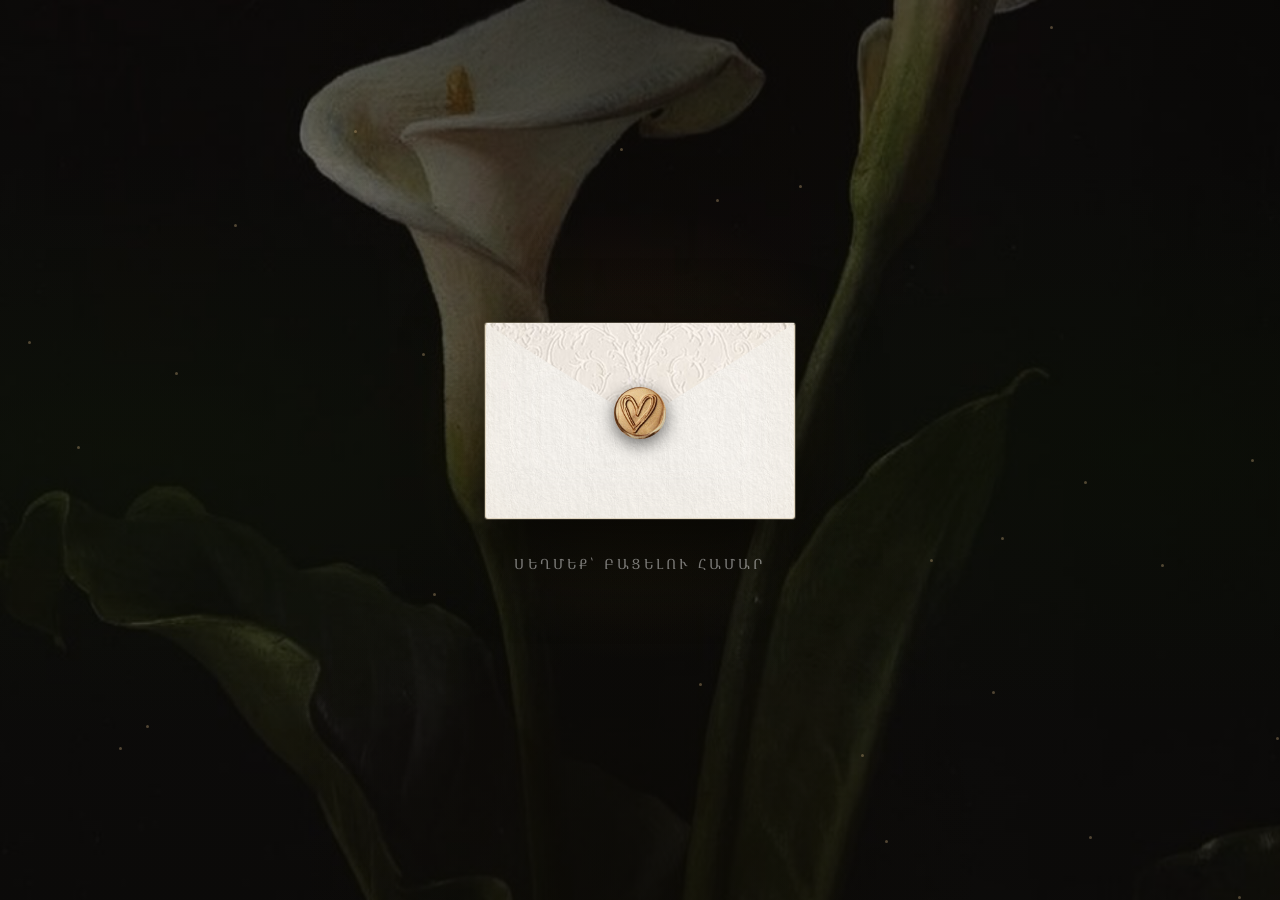
<file: index.html>
<!DOCTYPE html>
<html lang="hy">
<head>
    <meta charset="UTF-8">
    <meta name="viewport" content="width=device-width, initial-scale=1.0">
    <title>Դավիթ & Էլեն</title>
    <meta name="description" content="Դավիթ և Էլեն — Հարսանեկան հրավեր, Հուլիսի 7, 2027">
<meta property="og:title" content="Մեր Հարսանիքը 💍">
<meta property="og:description" content="Հուլիսի 7, 2027 — Հովհանավանք & WineCorner Ashtarak">
    <link rel="icon" href="data:image/svg+xml,<svg xmlns='http://www.w3.org/2000/svg' viewBox='0 0 100 100'><text y='.9em' font-size='90'>💍</text></svg>">
    <!-- Google Fonts -->
    <link rel="preconnect" href="https://fonts.googleapis.com">
    <link rel="preconnect" href="https://fonts.gstatic.com" crossorigin>
    <link href="https://fonts.googleapis.com/css2?family=Marcellus&family=Noto+Serif+Armenian:wght@400;500;600&display=swap" rel="stylesheet">

    <!-- Our stylesheet -->
    <link rel="stylesheet" href="css/style.css">
</head>
<body>

    <!-- ============================================ -->
    <!-- SCREEN 1: ENVELOPE -->
    <!-- ============================================ -->
    <section id="envelope-screen">
    <div id="particles"></div>
    <div id="botanical-bg"></div>

    <!-- <div id="envelope-intro">
        <p class="env-pre">ՄԵՐ ՀԱՐՍԱՆԻՔԸ</p>
        <h1 class="env-couple">Դավիթ & Էլեն</h1>
    </div> -->

    <div id="envelope">
        <div class="envelope-flap">
        </div>
        <div class="envelope-body"></div>
        <div class="envelope-lace-border"></div>
        <div class="wax-seal"></div>
    </div>

    <p id="envelope-hint">Սեղմեք՝ բացելու համար</p>
</section>

    <!-- ============================================ -->
    <!-- SCREEN 2: MAIN INVITATION (hidden until envelope opens) -->
    <!-- ============================================ -->
    <main id="invitation" hidden>

        <!-- Couple photo + heartfelt text -->
        <section id="hero" class="fade-in-section">
            <div class="photo-frame-wrapper">
    <img id="couple-photo" src="images/couple.jpg" alt="Հարսանյաց զույգի լուսանկար" loading="lazy">
    <div class="frame-ornament frame-ornament-top"></div>
    <div class="frame-ornament frame-ornament-bottom"></div>
</div>
<h1>Մենք ամուսնանում ենք</h1>
            <h2>Դավիթ ㅤ♡ㅤ  Էլեն</h2>
            <h2>07.07.2027</h2>
            <p id="hero-text">
                Մեծ ուրախությամբ հրավիրում ենք Ձեզ կիսելու մեզ հետ մեր կյանքի ամենագեղեցիկ օրը։
            </p>
        </section>

        <!-- Countdown -->
       

        <!-- Calendar -->
        <section id="calendar-section" class="fade-in-section">
            <h2>Հուլիսի 7, 2027</h2>
            <div id="calendar"></div>
        </section>

        <!-- Wedding info cards -->
        <section id="info-section" class="fade-in-section">

    <div class="info-card">
        <div class="card-icon church-icon">
            <img src="./images/church.svg" alt="">
        </div>
        <h3>Պսակադրություն</h3>
        <p>Հովհանավանք</p>
        <p>15:30</p>
        <a href="https://www.google.com/maps/search/?api=1&query=Hovhanavank"
           target="_blank" class="map-btn">Բացել քարտեզը</a>
    </div>

    <div class="info-card">
        <div class="card-icon cheers-icon">
            <img src="./images/cheers.svg" alt="">
        </div>
        <h3>Հանդիսություն</h3>
        <p>WineCorner Ashtarak</p>
        <p>18:00</p>
        <a href="https://www.google.com/maps/search/?api=1&query=WineCorner+Ashtarak"
           target="_blank" class="map-btn">Բացել քարտեզը</a>
    </div>

</section>

        <!-- Timeline -->
<section id="timeline-section" class="fade-in-section">
    <h2>Օրվա Ընթացքը</h2>
    <ul id="timeline">
    <li class="timeline-item">
         <div class="timeline-item-inner">
            <span class="timeline-time">12:00</span>
            <span class="timeline-label">Հարսի տուն</span>
        </div>
    </li>
    <li class="timeline-item">
        <div class="timeline-item-inner">
            <span class="timeline-time">15:30</span>
            <span class="timeline-label">Պսակադրություն</span>
        </div>
    </li>
    <li class="timeline-item">
        <div class="timeline-item-inner">
            <span class="timeline-time">17:30</span>
            <span class="timeline-label">Ընդունելություն</span>
        </div>
    </li>
    <li class="timeline-item">
        <div class="timeline-item-inner">
            <span class="timeline-time">18:00</span>
            <span class="timeline-label">Հանդիսություն</span>
        </div>
    </li>
</ul>
        </section>

      <!-- Gallery -->
<section id="gallery-section" class="fade-in-section">
 <div class="gallery-wrapper">
    <div id="gallery">
        <div class="gallery-track">
            <img class="gallery-img" src="images/gallery1.jpg" alt="Հուշեր 1" loading="lazy">
            <img class="gallery-img" src="images/gallery2.jpg" alt="Հուշեր 2" loading="lazy">
            <img class="gallery-img" src="images/gallery3.jpg" alt="Հուշեր 3" loading="lazy">
            <img class="gallery-img" src="images/gallery4.jpg" alt="Հուշեր 4" loading="lazy">
            <img class="gallery-img" src="images/gallery5.jpg" alt="Հուշեր 5" loading="lazy">
            <img class="gallery-img" src="images/gallery6.jpg" alt="Հուշեր 6" loading="lazy">
            <img class="gallery-img" src="images/gallery7.jpg" alt="Հուշեր 7" loading="lazy">
           
        </div>
        <button id="gallery-prev" class="gallery-arrow" aria-label="Նախորդը">‹</button>
        <button id="gallery-next" class="gallery-arrow" aria-label="Հաջորդը">›</button>
        <div id="gallery-dots"></div>
    </div>
 </div>
</section>

        <!-- RSVP -->
        <section id="rsvp-section" class="fade-in-section">
    <h2>Հաստատեք Ձեր Մասնակցությունը</h2>

    <form id="rsvp-form">
        <label for="guest-name">Անուն, Ազգանուն</label>
        <input type="text" id="guest-name" name="guest-name" required>

        

        <fieldset id="attendance-group">
            <legend>Կմասնակցե՞ք մեր հարսանիքին</legend>

            <label class="radio-option">
                <input type="radio" name="attendance" value="yes" required>
                ✓ Այո, սիրով կմասնակցեմ
            </label>

            <label class="radio-option">
                <input type="radio" name="attendance" value="no" required>
                ✗ Ցավոք, չեմ կարող մասնակցել
            </label>
        </fieldset>
<fieldset id="side-group">
            <legend>Հրավիրված եք</legend>

            <label class="radio-option">
                <input type="radio" name="side" value="bride" required>
                 Հարսի կողմից
            </label>

            <label class="radio-option">
                <input type="radio" name="side" value="groom" required>
                 Փեսայի կողմից
            </label>
        </fieldset>
        <div id="guest-count-wrapper">
            <label for="guest-count">Մասնակիցների քանակ</label>
            <select id="guest-count" name="guest-count">
                <option value="1">1</option>
                <option value="2">2</option>
                <option value="3">3</option>
                <option value="4">4</option>
            </select>
        </div>

        <button type="submit" id="rsvp-submit">Ուղարկել պատասխան</button>
    </form>

    <p id="rsvp-message" hidden></p>
</section>
 <section id="countdown-section" class="fade-in-section">
            <h2>Մինչև մեր հարսանիքը մնացել է</h2>
           <div id="countdown">
    <div class="countdown-item">
        <div class="flip-card"><span id="days">00</span></div>
        <small>Օր</small>
    </div>
    <div class="countdown-item">
        <div class="flip-card"><span id="hours">00</span></div>
        <small>Ժամ</small>
    </div>
    <div class="countdown-item">
        <div class="flip-card"><span id="minutes">00</span></div>
        <small>Րոպե</small>
    </div>
    <div class="countdown-item">
        <div class="flip-card"><span id="seconds">00</span></div>
        <small>Վայրկյան</small>
    </div>
</div>
        </section>
<footer id="site-footer">
    <p>Դավիթ & Էլեն</p>
    <p>07 · 07 · 2027</p>
</footer>
<div id="vinyl-player" hidden>
    <button id="vinyl-btn" aria-label="Նվագել / Դադար">
        <div id="vinyl-disc">
            <div class="vinyl-label">
                <span class="vinyl-note">
                    ♪
                </span>
            </div>
        </div>
    </button>
    <audio id="bg-audio" loop>
        <source src="audio/song.mp3" type="audio/mpeg">
    </audio>
</div>
    </main>
<!-- Vinyl audio player - fixed bottom right -->

    <!-- Scripts -->
    <script src="js/envelope.js"></script>
    <script src="js/countdown.js"></script>
    <script src="js/calendar.js"></script>
    <script src="js/gallery.js"></script>
    <script src="js/rsvp.js"></script>
    <script src="js/scroll-animations.js"></script>
    <script src="js/vinyl.js"></script>


</body>
</html>
</file>
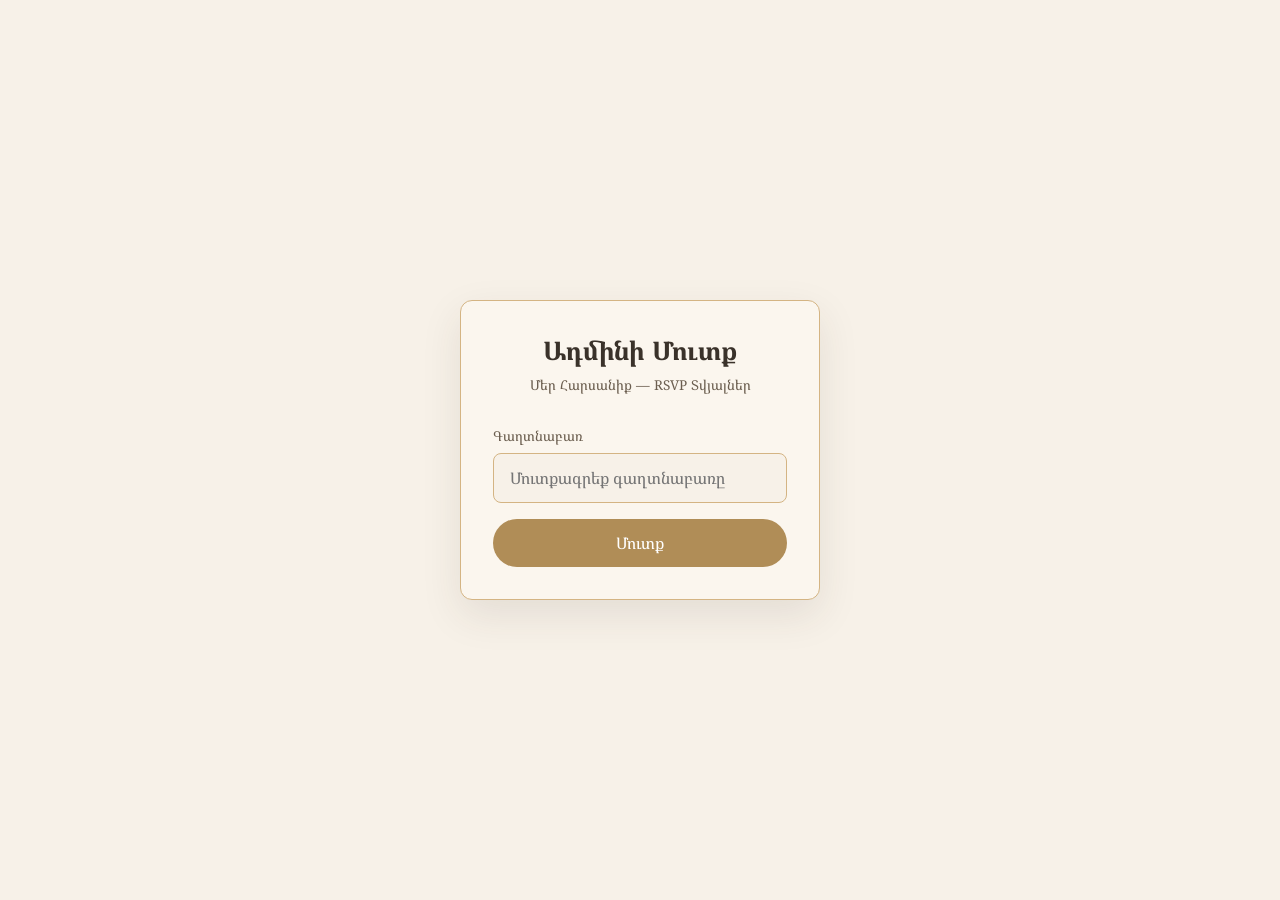
<file: admin.html>
<!DOCTYPE html>
<html lang="hy">
<head>
    <meta charset="UTF-8">
    <meta name="viewport" content="width=device-width, initial-scale=1.0">
    <title>Ադմինի Վահանակ — Հարսանիք</title>

    <link rel="preconnect" href="https://fonts.googleapis.com">
    <link rel="preconnect" href="https://fonts.gstatic.com" crossorigin>
    <link href="https://fonts.googleapis.com/css2?family=Marcellus&family=Noto+Serif+Armenian:wght@400;500;600&display=swap" rel="stylesheet">

    <link rel="stylesheet" href="css/admin.css">
</head>
<body>

    <!-- ============================================ -->
    <!-- LOGIN SCREEN -->
    <!-- ============================================ -->
    <div id="login-screen">
        <div id="login-box">
            <h1>Ադմինի Մուտք</h1>
            <p>Մեր Հարսանիք — RSVP Տվյալներ</p>

            <label for="admin-password">Գաղտնաբառ</label>
            <input
                type="password"
                id="admin-password"
                placeholder="Մուտքագրեք գաղտնաբառը"
                autocomplete="current-password"
            >
            <button id="login-btn">Մուտք</button>
            <p id="login-error" hidden>Սխալ գաղտնաբառ։ Կրկին փորձեք։</p>
        </div>
    </div>

    <!-- ============================================ -->
    <!-- DASHBOARD (hidden until logged in) -->
    <!-- ============================================ -->
    <div id="dashboard" hidden>

        <header id="dashboard-header">
            <h1>RSVP Պատասխաններ</h1>
            <button id="logout-btn">Ելք</button>
        </header>

        <!-- Summary cards -->
        <div id="summary-cards">
            <div class="summary-card">
                <span id="stat-total">0</span>
                <small>Ընդամենը</small>
            </div>
            <div class="summary-card attending">
                <span id="stat-attending">0</span>
                <small>Կմասնակցի</small>
            </div>
            <div class="summary-card not-attending">
                <span id="stat-not-attending">0</span>
                <small>Չի մասնակցի</small>
            </div>
            <div class="summary-card guests">
                <span id="stat-guests">0</span>
                <small>Ընդ. հյուրեր</small>
            </div>
        </div>

        <!-- Controls: search + filters -->
        <div id="controls">
            <input
                type="text"
                id="search-input"
                placeholder="Փնտրել անունով..."
            >

            <div id="filter-buttons">
                <button class="filter-btn active" data-filter="all">Բոլորը</button>
                <button class="filter-btn" data-filter="attending">Կմասնակցի</button>
                <button class="filter-btn" data-filter="not-attending">Չի մասնակցի</button>
                <button class="filter-btn" data-filter="bride">👰 Հարսի կողմից</button>
                <button class="filter-btn" data-filter="groom">🤵 Փեսայի կողմից</button>
            </div>

            <div id="sort-controls">
                <label for="sort-select">Դասավորել՝</label>
                <select id="sort-select">
                    <option value="newest">Նորից → Հին</option>
                    <option value="oldest">Հինից → Նոր</option>
                    <option value="name-az">Անուն (Ա–Я)</option>
                </select>
            </div>
        </div>

        <!-- Table -->
        <div id="table-wrapper">
            <table id="rsvp-table">
                <thead>
                    <tr>
                        <th>Անուն</th>
                        <th>Կողմը</th>
                        <th>Կմասնակցի</th>
                        <th>Հյուրեր</th>
                        <th>Ամսաթիվ</th>
                        <th>Ժամ</th>
                    </tr>
                </thead>
                <tbody id="rsvp-tbody"></tbody>
            </table>
            <p id="empty-message" hidden>Ոչ մի արդյունք չի գտնվել։</p>
        </div>

        <p id="loading-message">Տվյալները բեռնվում են...</p>
    </div>

    <script src="js/admin.js"></script>
</body>
</html>
</file>
<file: css/style.css>
/* ===========================================================
   WEDDING INVITATION — HYBRID DARK/LIGHT EDITION
   Envelope screen: dark, dramatic, botanical
   Invitation content: light, cream, romantic, lace
   =========================================================== */

@import url('https://fonts.googleapis.com/css2?family=Cormorant+Garamond:ital,wght@0,300;0,400;0,500;1,300;1,400;1,500&family=Marcellus&family=Noto+Serif+Armenian:wght@300;400;500&display=swap');

/* ===========================================================
   CSS VARIABLES
   =========================================================== */
:root {
    /* Light palette — invitation */
    --color-bg:         #fdfaf4;
    --color-bg-alt:     #f9f4ec;
    --color-bg-soft:    #ffffff;
    --color-gold:       #b08d57;
    --color-gold-light: #d4b483;
    --color-gold-pale:  rgba(176, 141, 87, 0.15);
    --color-text:       #3a322a;
    --color-text-soft:  #7a6a5a;
    --color-white:      #ffffff;
    --color-success:    #7a9b76;
    --color-error:      #b6604f;
    --color-cream:      #f5f0e6;

    /* Dark palette — envelope screen */
    --dark-bg:          #0c0a07;
    --dark-text:        #f0ebe0;
    --dark-gold:        #c9a870;

    /* Card style */
    --card-bg:     rgba(255, 255, 255, 0.72);
    --card-border: rgba(176, 141, 87, 0.28);
    --card-shadow: 0 8px 32px rgba(58, 50, 42, 0.10);
    --card-blur:   blur(12px);

    /* Fonts */
    --font-heading: 'Cormorant Garamond', 'Noto Serif Armenian', serif;
    --font-sub:     'Marcellus', 'Noto Serif Armenian', serif;
    --font-body:    'Noto Serif Armenian', serif;

    /* Spacing */
    --space-xs: 0.5rem;
    --space-sm: 1rem;
    --space-md: 2rem;
    --space-lg: 4rem;
    --space-xl: 7rem;

    /* Transitions */
    --transition-slow:   1.2s ease;
    --transition-medium: 0.6s ease;
    --transition-fast:   0.3s ease;

    --max-width: 820px;
}

/* ===========================================================
   RESET
   =========================================================== */
*, *::before, *::after {
    margin: 0; padding: 0;
    box-sizing: border-box;
}

html { scroll-behavior: smooth; }

body {
    font-family: var(--font-body);
    background-color: var(--color-bg);
    color: var(--color-text);
    line-height: 1.75;
    overflow-x: hidden;
    animation: body-fadein 0.9s ease forwards;
}

@keyframes body-fadein {
    from { opacity: 0; }
    to   { opacity: 1; }
}

img    { max-width: 100%; display: block; }
a      { text-decoration: none; color: inherit; }
ul     { list-style: none; }
button { font-family: inherit; cursor: pointer; border: none; background: none; }

/* ===========================================================
   TYPOGRAPHY
   =========================================================== */
h1, h2, h3 {
    font-family: var(--font-heading);
    font-weight: 400;
    letter-spacing: 0.04em;
    color: var(--color-text);
}

h1 {
    font-size: clamp(2.4rem, 7vw, 4.4rem);
    text-align: center;
    margin-bottom: var(--space-sm);
    font-style: italic;
    line-height: 1.15;
}

h2 {
    font-size: clamp(1.4rem, 4vw, 2.3rem);
    text-align: center;
    margin-bottom: var(--space-md);
    font-style: italic;
}

h3 {
    font-size: 1.1rem;
    font-family: var(--font-sub);
    margin-bottom: var(--space-xs);
    letter-spacing: 0.1em;
    text-transform: uppercase;
    color: var(--color-gold);
}

p {
    font-size: 1rem;
    color: var(--color-text-soft);
    line-height: 1.85;
}

h2::after {
    content: '';
    display: block;
    width: 50px;
    height: 1px;
    background: linear-gradient(90deg, transparent, var(--color-gold), transparent);
    margin: 0.7rem auto 0;
}

:focus-visible {
    outline: 2px solid var(--color-gold);
    outline-offset: 3px;
}

/* ===========================================================
   LAYOUT
   =========================================================== */
#invitation section {
    max-width: var(--max-width);
    margin: 0 auto;
    padding: var(--space-xl) var(--space-md);
    text-align: center;
    position: relative;
}

@media (min-width: 768px) {
    :root { --space-xl: 9rem; }
}

/* ===========================================================
   LACE PAGE OVERLAY
   A very subtle repeating lace pattern that floats over the
   entire light invitation, giving it a textile/paper quality.
   =========================================================== */
.lace-page-overlay {
    position: fixed;
    inset: 0;
    pointer-events: none;
    z-index: 1;
    opacity: 0.035;
    background-image: url("data:image/svg+xml,%3Csvg xmlns='http://www.w3.org/2000/svg' width='80' height='80' viewBox='0 0 80 80'%3E%3Cg fill='none' stroke='%23b08d57' stroke-width='0.7'%3E%3Cpath d='M40,0 L80,40 L40,80 L0,40 Z'/%3E%3Ccircle cx='40' cy='40' r='14'/%3E%3Ccircle cx='40' cy='40' r='5'/%3E%3Ccircle cx='0' cy='0' r='4'/%3E%3Ccircle cx='80' cy='0' r='4'/%3E%3Ccircle cx='0' cy='80' r='4'/%3E%3Ccircle cx='80' cy='80' r='4'/%3E%3Cpath d='M40,26 Q54,40 40,54 Q26,40 40,26Z'/%3E%3Cpath d='M26,40 Q40,26 54,40 Q40,54 26,40Z'/%3E%3C/g%3E%3C/svg%3E");
    background-repeat: repeat;
    background-size: 80px 80px;
}



/* ===========================================================
   SECTION SEPARATORS
   =========================================================== */
#invitation section + section { border-top: none; }

#countdown-section::before,
#calendar-section::before,
#info-section::before,
#timeline-section::before,
#gallery-section::before,
#rsvp-section::before {
    content: '';
    display: block;
    height: 38px;
    margin: 0 auto calc(var(--space-xl) * -0.5);
    background-repeat: no-repeat;
    background-position: center;
    background-size: contain;
    position: relative;
    top: calc(var(--space-xl) * -0.5);
    pointer-events: none;
    grid-column: 1 / -1;
}

#countdown-section::before {
    width: 260px;
    background-image: url("data:image/svg+xml,%3Csvg xmlns='http://www.w3.org/2000/svg' width='260' height='38' viewBox='0 0 260 38'%3E%3Cg fill='none' stroke='%23b08d57' stroke-width='0.9' opacity='0.6'%3E%3Cpath d='M0,19 Q30,9 60,19 Q90,29 120,19 Q150,9 180,19 Q210,29 240,19 Q252,15 260,19'/%3E%3Ccircle cx='60' cy='19' r='3.5' fill='%23d4b483' fill-opacity='0.45'/%3E%3Ccircle cx='130' cy='19' r='5.5' fill='%23d4b483' fill-opacity='0.45'/%3E%3Ccircle cx='200' cy='19' r='3.5' fill='%23d4b483' fill-opacity='0.45'/%3E%3Cpath d='M56,19 Q59,10 64,13'/%3E%3Cpath d='M126,19 Q129,8 135,11'/%3E%3Cpath d='M196,19 Q199,10 205,13'/%3E%3C/g%3E%3C/svg%3E");
}

#calendar-section::before {
    width: 220px;
    background-image: url("data:image/svg+xml,%3Csvg xmlns='http://www.w3.org/2000/svg' width='220' height='38' viewBox='0 0 220 38'%3E%3Cg fill='none' stroke='%23b08d57' stroke-width='0.85' opacity='0.6'%3E%3Cline x1='0' y1='19' x2='82' y2='19'/%3E%3Cpolygon points='110,9 122,19 110,29 98,19' fill='%23d4b483' fill-opacity='0.28'/%3E%3Ccircle cx='110' cy='19' r='3.5' fill='%23b08d57' fill-opacity='0.65'/%3E%3Cline x1='138' y1='19' x2='220' y2='19'/%3E%3Ccircle cx='65' cy='19' r='2.5' fill='%23d4b483' fill-opacity='0.5'/%3E%3Ccircle cx='155' cy='19' r='2.5' fill='%23d4b483' fill-opacity='0.5'/%3E%3C/g%3E%3C/svg%3E");
}

#info-section::before {
    width: 230px;
     background-image: url("data:image/svg+xml,%3Csvg xmlns='http://www.w3.org/2000/svg' width='200' height='38' viewBox='0 0 200 38'%3E%3Cg fill='none' stroke='%23b08d57' stroke-width='0.85' opacity='0.6'%3E%3Cpath d='M0,19 Q40,19 80,19'/%3E%3Cpath d='M80,19 Q85,8 92,13 Q98,19 92,25 Q86,31 80,19'/%3E%3Ccircle cx='100' cy='19' r='5' fill='%23d4b483' fill-opacity='0.28'/%3E%3Ccircle cx='100' cy='19' r='2' fill='%23b08d57' fill-opacity='0.65'/%3E%3Cpath d='M120,19 Q115,8 108,13 Q102,19 108,25 Q114,31 120,19'/%3E%3Cpath d='M120,19 Q160,19 200,19'/%3E%3C/g%3E%3C/svg%3E");
    }

#timeline-section::before {
    width: 200px;
    /* background-image: url("data:image/svg+xml,%3Csvg xmlns='http://www.w3.org/2000/svg' width='200' height='38' viewBox='0 0 200 38'%3E%3Cg fill='none' stroke='%23b08d57' stroke-width='0.85' opacity='0.6'%3E%3Cpath d='M0,19 Q40,19 80,19'/%3E%3Cpath d='M80,19 Q85,8 92,13 Q98,19 92,25 Q86,31 80,19'/%3E%3Ccircle cx='100' cy='19' r='5' fill='%23d4b483' fill-opacity='0.28'/%3E%3Ccircle cx='100' cy='19' r='2' fill='%23b08d57' fill-opacity='0.65'/%3E%3Cpath d='M120,19 Q115,8 108,13 Q102,19 108,25 Q114,31 120,19'/%3E%3Cpath d='M120,19 Q160,19 200,19'/%3E%3C/g%3E%3C/svg%3E"); */
}

#gallery-section::before {
    width: 190px;
    background-image: url("data:image/svg+xml,%3Csvg xmlns='http://www.w3.org/2000/svg' width='190' height='38' viewBox='0 0 190 38'%3E%3Cg fill='%23d4b483' fill-opacity='0.45' stroke='%23b08d57' stroke-width='0.6' opacity='0.65'%3E%3Cpath d='M42,21 C42,17 36,13 32,17 C28,13 22,17 22,21 C22,25 32,33 32,33 C32,33 42,25 42,21Z'/%3E%3Cpath d='M102,21 C102,17 96,13 92,17 C88,13 82,17 82,21 C82,25 92,33 92,33 C92,33 102,25 102,21Z'/%3E%3Cpath d='M162,21 C162,17 156,13 152,17 C148,13 142,17 142,21 C142,25 152,33 152,33 C152,33 162,25 162,21Z'/%3E%3C/g%3E%3Cg fill='none' stroke='%23b08d57' stroke-width='0.7' opacity='0.45'%3E%3Cline x1='0' y1='19' x2='18' y2='19'/%3E%3Cline x1='46' y1='19' x2='78' y2='19'/%3E%3Cline x1='106' y1='19' x2='138' y2='19'/%3E%3Cline x1='166' y1='19' x2='190' y2='19'/%3E%3C/g%3E%3C/svg%3E");
}

#rsvp-section::before {
    width: 270px;
    /* background-image: url("data:image/svg+xml,%3Csvg xmlns='http://www.w3.org/2000/svg' width='270' height='38' viewBox='0 0 270 38'%3E%3Cg fill='none' stroke='%23b08d57' stroke-width='0.85' opacity='0.6'%3E%3Cpath d='M0,19 Q68,19 118,19'/%3E%3Cpath d='M118,19 Q124,4 135,19 Q146,4 152,19'/%3E%3Cpath d='M152,19 Q202,19 270,19'/%3E%3Ccircle cx='135' cy='19' r='3' fill='%23d4b483' fill-opacity='0.55'/%3E%3Cpath d='M123,19 Q121,10 128,8 Q133,12 131,19'/%3E%3Cpath d='M147,19 Q149,10 142,8 Q137,12 139,19'/%3E%3C/g%3E%3C/svg%3E"); */
}

/* ===========================================================
   ██████╗  █████╗ ██████╗ ██╗  ██╗    ███████╗ ██████╗██████╗
   ██╔══██╗██╔══██╗██╔══██╗██║ ██╔╝    ██╔════╝██╔════╝██╔══██╗
   ██║  ██║███████║██████╔╝█████╔╝     ███████╗██║     ██████╔╝
   ██║  ██║██╔══██║██╔══██╗██╔═██╗     ╚════██║██║     ██╔══██╗
   ██████╔╝██║  ██║██║  ██║██║  ██╗    ███████║╚██████╗██║  ██║
   ENVELOPE SCREEN — dark, dramatic, botanical background image
   =========================================================== */
#envelope-screen {
    position: relative;
    width: 100%;
    height: 100vh;
    display: flex;
    flex-direction: column;
    align-items: center;
    justify-content: center;
    gap: var(--space-md);
    overflow: hidden;

    /* Fallback dark gradient if no bg image */
    background-color: #0a0806;

    /* YOUR DARK BOTANICAL BACKGROUND IMAGE */
    background-image:
        /* Dark overlay so text stays readable */
        linear-gradient(
            to bottom,
            rgba(8, 6, 4, 0.55) 0%,
            rgba(8, 6, 4, 0.40) 40%,
            rgba(8, 6, 4, 0.55) 100%
        ),
        url('../images/bg-dark.jpg');

    background-size: cover;
    background-position: center;
    background-repeat: no-repeat;
}

/* Warm candlelight glow in center behind the envelope */
#envelope-screen::before {
    content: '';
    position: absolute;
    top: 48%; left: 50%;
    transform: translate(-50%, -50%);
    width: 500px; height: 500px;
    background: radial-gradient(circle, rgba(160, 100, 30, 0.2) 0%, transparent 65%);
    pointer-events: none;
    z-index: 1;
}

/* Botanical overlay element (extra depth) */
#botanical-bg {
    position: absolute;
    inset: 0;
    pointer-events: none;
    z-index: 1;
    background:
        radial-gradient(ellipse at 10% 50%, rgba(15, 22, 8, 0.5) 0%, transparent 45%),
        radial-gradient(ellipse at 90% 50%, rgba(12, 18, 6, 0.5) 0%, transparent 45%),
        radial-gradient(ellipse at 50% 95%, rgba(10, 8, 4, 0.6) 0%, transparent 40%),
        radial-gradient(ellipse at 50% 5%, rgba(8, 6, 3, 0.5) 0%, transparent 40%);
}

#particles {
    position: absolute;
    inset: 0;
    pointer-events: none;
    z-index: 2;
}

.particle {
    position: absolute;
    width: 3px; height: 3px;
    border-radius: 50%;
    background: #d4b483;
    opacity: 0.35;
    animation: float-up linear infinite;
}

@keyframes float-up {
    0%   { transform: translateY(0) translateX(0); opacity: 0; }
    10%  { opacity: 0.4; }
    90%  { opacity: 0.15; }
    100% { transform: translateY(-100vh) translateX(12px); opacity: 0; }
}

/* Couple names above envelope */
#envelope-intro {
    text-align: center;
    z-index: 3;
    position: relative;
}

.env-pre {
    font-family: var(--font-sub);
    font-size: 0.65rem;
    letter-spacing: 0.4em;
    color: rgba(212, 180, 131, 0.8);
    text-transform: uppercase;
    margin-bottom: 0.4rem;
}

.env-couple {
    font-family: var(--font-heading);
    font-style: italic;
    font-size: clamp(2.2rem, 7vw, 3.8rem);
    color: rgba(245, 238, 222, 0.92);
    line-height: 1.1;
    font-weight: 300;
    text-shadow: 0 2px 30px rgba(0,0,0,0.9);
}

/* ===========================================================
   ENVELOPE — cream with CSS lace scallop border
   =========================================================== */
#envelope {
    position: relative;
    width: min(310px, 78vw);
    height: 196px;
    cursor: pointer;
    z-index: 3;
    transition: transform var(--transition-medium);
}

#envelope:hover { transform: translateY(-8px); }

.envelope-body {
    position: absolute;
    inset: 0;
    background: linear-gradient(160deg, #f6f1e6 0%, #ede5d2 100%);
    border: 1px solid rgba(210, 185, 140, 0.7);
    border-radius: 3px;
    box-shadow:
        0 30px 70px rgba(0, 0, 0, 0.75),
        0 0 0 1px rgba(245, 235, 205, 0.2);
}



.wax-seal {
    position: absolute;
    top: 90px; left: 50%;
    transform: translate(-50%, -50%);
    width: 52px; height: 52px;
    background: radial-gradient(circle at 35% 30%, #c0804a, #7a3a10);
    border-radius: 50%;
    display: flex;
    align-items: center;
    justify-content: center;
    color: rgba(255, 238, 215, 0.92);
    font-size: 1.1rem;
    box-shadow:
        0 5px 18px rgba(0,0,0,0.6),
        inset 0 -2px 5px rgba(0,0,0,0.35),
        inset 0 1px 3px rgba(255,190,130,0.3);
    z-index: 16;
    transition: opacity var(--transition-fast);
     background-image: url('../images/wax.jpeg');
    background-size:cover;
    background-position: center top;
}

#envelope-hint {
    color: rgba(252, 252, 252, 0.45);
    font-size: 0.88rem;
    letter-spacing: 0.22em;
    text-transform: uppercase;
    font-family: var(--font-sub);
    animation: pulse 2.8s ease-in-out infinite;
    z-index: 3;
    position: relative;
}

@keyframes pulse {
    0%, 100% { opacity: 0.3; }
    50%       { opacity: 0.8; }
}

#envelope.is-open .envelope-flap { transform: rotateX(180deg); }
#envelope.is-open .wax-seal      { opacity: 0; }

#envelope-screen.fade-out {
    animation: screen-fade-out var(--transition-slow) forwards;
}

@keyframes screen-fade-out {
    to { opacity: 0; transform: scale(1.06); pointer-events: none; }
}

/* ===========================================================
   ██╗     ██╗ ██████╗ ██╗  ██╗████████╗
   ██║     ██║██╔════╝ ██║  ██║╚══██╔══╝
   ██║     ██║██║  ███╗███████║   ██║
   ██║     ██║██║   ██║██╔══██║   ██║
   ███████╗██║╚██████╔╝██║  ██║   ██║
   INVITATION — cream, romantic, lace-textured
   =========================================================== */
#invitation {
    background-color: var(--color-bg);
    /* Subtle light floral background for the invitation sections.
       This overlays a soft botanical watermark across all sections. */
    background-image:
        linear-gradient(
            to bottom,
            rgba(253, 250, 244, 0.95) 0%,
            rgba(253, 250, 244, 0.88) 50%,
            rgba(253, 250, 244, 0.95) 100%
        ),
        url('../images/bg-light.jpg');
    background-size: cover;
    background-position: center top;
    background-attachment: fixed;
}

/* ===========================================================
   FADE-IN ON SCROLL
   =========================================================== */
.fade-in-section {
    opacity: 0;
    transform: translateY(32px);
    transition: opacity 1.1s ease, transform 1.1s ease;
}

.fade-in-section.is-visible {
    opacity: 1;
    transform: translateY(0);
}

/* ===========================================================
   HERO — Victorian oval portrait frame on cream
   =========================================================== */
#hero { padding-top: var(--space-xl); }

/* Oval Victorian frame */
#couple-photo {
    width: min(310px, 70vw);
    height: min(310px, 70vw);
    object-fit: cover;
    border-radius: 50%;
    margin: 0 auto var(--space-md);
    filter: contrast(0.96) brightness(0.98);
    animation: photo-float 7s ease-in-out infinite;

    /* Vintage multi-ring frame */
    border: 3px solid var(--color-gold);
    outline: 6px solid transparent;
    box-shadow:
        /* Ring 1 — thin gold line */
        0 0 0 9px var(--color-bg),
        /* Ring 2 — gold band */
        0 0 0 14px var(--color-gold),
        /* Ring 3 — cream gap */
        /* 0 0 0 18px var(--color-bg), */
        /* Ring 4 — faint outer ring */
        /* 0 0 0 21px var(--color-gold-light), */
        /* Ring 5 — outer cream gap */
        /* 0 0 0 24px var(--color-bg), */
        /* Ring 6 — very faint outermost ring */
        /* 0 0 0 26px rgba(176, 141, 87, 0.35), */
        /* Drop shadow for depth */
        0 25px 55px rgba(58, 50, 42, 0.22);
}

@keyframes photo-float {
    0%, 100% { transform: translateY(0); }
    50%       { transform: translateY(-5px); }
}

#hero h1 {
    font-size: clamp(2.8rem, 9vw, 5.2rem);
    color: var(--color-text);
    font-weight: 300;
}

#hero h1::after {
    content: '✦';
    display: block;
    font-size: 0.85rem;
    color: var(--color-gold);
    margin: 0.6rem auto 0;
    letter-spacing: 0.6em;
}

#hero h2::after { display: none; }
#hero h2 { color: var(--color-text-soft); }

#hero-text {
    font-size: 1.05rem;
    max-width: 480px;
    margin: var(--space-sm) auto 0;
    font-style: italic;
    color: var(--color-text-soft);
}

/* ===========================================================
   COUNTDOWN
   =========================================================== */
#countdown {
    display: flex;
    justify-content: center;
    gap: var(--space-sm);
    flex-wrap: wrap;
}
#countdown-section {
    background-image:
        linear-gradient(
            rgba(253, 250, 244, 0.78),
            rgba(253, 250, 244, 0.78)
        ),
        url('../images/bg-countdown.jpg');
    background-size: cover;
    background-position: center;
    background-attachment: fixed;
}
.countdown-item {
    display: flex;
    flex-direction: column;
    align-items: center;
    gap: 0.4rem;
}

.flip-card {
    width: 80px; height: 80px;
    background: var(--card-bg);
    border: 1px solid var(--card-border);
    border-radius: 10px;
    box-shadow: var(--card-shadow);
    backdrop-filter: var(--card-blur);
    display: flex;
    align-items: center;
    justify-content: center;
    perspective: 300px;
}

.flip-card span {
    font-family: var(--font-heading);
    font-size: 2rem;
    color: var(--color-gold);
    line-height: 1;
    display: block;
}

.flip-card.flip span {
    animation: flip-number 0.45s ease;
}

@keyframes flip-number {
    0%   { transform: rotateX(90deg); opacity: 0; }
    50%  { transform: rotateX(-10deg); opacity: 0.8; }
    100% { transform: rotateX(0deg); opacity: 1; }
}

.countdown-item small {
    font-size: 0.68rem;
    color: var(--color-text-soft);
    letter-spacing: 0.1em;
    font-family: var(--font-sub);
    text-transform: uppercase;
}

/* ===========================================================
   CALENDAR
   =========================================================== */
#calendar {
   z-index: 1;

    max-width: 340px;
    margin: 0 auto;
    background: var(--card-bg);
    border: 1px solid var(--card-border);
    border-radius: 16px;
    padding: var(--space-md);
    box-shadow: var(--card-shadow);
    backdrop-filter: var(--card-blur);
}
#calendar-section {
    background-image:
        linear-gradient(
            rgba(253, 250, 244, 0.80),
            rgba(253, 250, 244, 0.80)
        ),
        url('../images/bg-calendar.jpg');
    background-size: cover;
    background-position: center;
    background-attachment: fixed;
}
.calendar-grid {
    display: grid;
    grid-template-columns: repeat(7, 1fr);
    gap: 5px;
}

.calendar-weekday {
    font-size: 0.65rem;
    color: var(--color-text-soft);
    text-align: center;
    padding-bottom: var(--space-xs);
    letter-spacing: 0.04em;
    font-family: var(--font-sub);
}

.calendar-day {
    aspect-ratio: 1 / 1;
    display: flex;
    align-items: center;
    justify-content: center;
    font-size: 0.86rem;
    color: var(--color-text);
    border-radius: 50%;
}

.calendar-day.empty { visibility: hidden; }

.calendar-day.highlight {
    background: radial-gradient(circle, var(--color-gold-light), var(--color-gold));
    color: white;
    font-weight: 600;
    animation: glow-pulse 2.5s ease-in-out infinite;
}

@keyframes glow-pulse {
    0%, 100% { box-shadow: 0 0 0 3px rgba(176, 141, 87, 0.22); }
    50%       { box-shadow: 0 0 10px 4px rgba(176, 141, 87, 0.32); }
}

/* ===========================================================
   INFO CARDS — glass on cream, grid layout
   =========================================================== */
#info-section {
    display: grid;
    grid-template-columns: 1fr;
    gap: var(--space-md);
    text-align: center;
}

@media (min-width: 640px) {
    #info-section {
        grid-template-columns: repeat(2, 1fr);
    }
}

.info-card {
    background: var(--card-bg);
    border: 1px solid var(--card-border);
    border-radius: 16px;
    padding: var(--space-md);
    box-shadow: var(--card-shadow);
    backdrop-filter: var(--card-blur);
    transition: transform var(--transition-fast), box-shadow var(--transition-fast);
    position: relative;
    overflow: hidden;
    display: flex;
    flex-direction: column;
    align-items: center;

    justify-content: center;
}

/* Lace corner accent on each card */




.info-card:hover {
    transform: translateY(-7px) scale(1.015);
    box-shadow: 0 18px 44px rgba(58, 50, 42, 0.14);
}

.info-card h3 {
    color: var(--color-gold);
    font-family: var(--font-sub);
    letter-spacing: 0.1em;
}

.info-card p { margin-bottom: var(--space-xs); }

.card-icon {
    
    font-size: 2.5rem;
    width: 2.5rem; height: 2.5rem;
    margin-bottom: var(--space-sm);
    display: block;
    line-height: 1;
}

.church-icon {
    animation: church-sway 3.5s ease-in-out infinite;
    transform-origin: top center;
}

@keyframes church-sway {
    0%, 100% { transform: rotate(0deg); }
    25%       { transform: rotate(-5deg); }
    75%       { transform: rotate(5deg); }
}

.cheers-icon {
    animation: cheers-clink 3s ease-in-out infinite;
}

@keyframes cheers-clink {
    0%, 100% { transform: translateY(0) rotate(0deg); }
    20%       { transform: translateY(-5px) rotate(-7deg); }
    40%       { transform: translateY(-5px) rotate(7deg); }
    60%       { transform: translateY(0) rotate(0deg); }
}

.map-btn {
    display: inline-block;
    margin-top: var(--space-sm);
    padding: 0.6rem 1.5rem;
    background: linear-gradient(135deg, var(--color-gold-light), var(--color-gold));
    color: white;
    border-radius: 30px;
    font-size: 0.8rem;
    letter-spacing: 0.05em;
    font-family: var(--font-sub);
    box-shadow: 0 4px 14px rgba(176, 141, 87, 0.3);
    transition: all var(--transition-fast);
}

.map-btn:hover {
    background: linear-gradient(135deg, var(--color-gold), var(--color-text));
    transform: scale(1.06);
}

/* ===========================================================
   TIMELINE
   =========================================================== */
#timeline {
    position: relative;
    max-width: 440px;
    margin: 0 auto;
    padding-left: var(--space-md);
}

#timeline::before {
    content: '';
    position: absolute;
    left: 7px; top: 8px; bottom: 8px;
    width: 1px;
    background: linear-gradient(
        to bottom,
        transparent,
        var(--color-gold-light) 15%,
        var(--color-gold-light) 85%,
        transparent
    );
}

.timeline-item {
    position: relative;
    text-align: left;
    padding: 0 0 var(--space-lg) var(--space-md);
    opacity: 0;
    transform: translateX(-22px);
    transition: opacity 0.8s ease, transform 0.8s ease;
}

.timeline-item.is-visible {
    opacity: 1;
    transform: translateX(0);
}

.timeline-item:last-child { padding-bottom: 0; }

.timeline-item::before {
    content: '';
    position: absolute;
    left: -4px; top: 6px;
    width: 16px; height: 16px;
    background: radial-gradient(circle, var(--color-gold-light), var(--color-gold));
    border-radius: 50%;
    border: 3px solid var(--color-bg);
    box-shadow: 0 0 8px rgba(176, 141, 87, 0.4);
}

.timeline-item-inner {
    background: var(--card-bg);
    border: 1px solid var(--card-border);
    border-radius: 12px;
    padding: var(--space-sm) var(--space-md);
    backdrop-filter: var(--card-blur);
    box-shadow: var(--card-shadow);
    transition: transform var(--transition-fast);
}

.timeline-item-inner:hover { transform: translateX(4px); }

.timeline-time {
    display: block;
    font-family: var(--font-heading);
    font-size: 1.4rem;
    color: var(--color-gold);
    font-style: italic;
    margin-bottom: 0.15rem;
}

.timeline-label {
    display: block;
    color: var(--color-text-soft);
    font-size: 0.95rem;
}


/* ===========================================================
   GALLERY — continuous running scroll
   =========================================================== */
/* ===========================================================
   GALLERY — continuous running scroll + lace frame overlay
   =========================================================== */

/* Wrapper sits outside the overflow:hidden gallery,
   holds the lace frame which extends slightly beyond the images */
#gallery-section .gallery-wrapper {
    position: relative;
    max-width: 680px;
    margin: 0 auto;
}

#gallery {
    position: relative;
    width: 100%;
    overflow: hidden;
    /* No border-radius or border — the lace frame handles that */
    background: transparent;
    /* Subtle edge fade so images blend into the frame */
    mask-image: linear-gradient(
        to right,
        transparent 0%,
        black 6%,
        black 94%,
        transparent 100%
    );
    -webkit-mask-image: linear-gradient(
        to right,
        transparent 0%,
        black 6%,
        black 94%,
        transparent 100%
    );
}

/* The lace frame overlaid on top of the gallery.
   Sits outside the overflow:hidden so it can extend beyond edges.
   Requires lace-frame.png to be a PNG with transparent center. */
.gallery-wrapper::after {
    content: '';
    position: absolute;
    /* Extend 6% beyond gallery on all sides so frame shows outside images */
    inset: -6%;
    /* background-image: url('../images/lace-frame.png'); */
    background-size: 100% 100%;
    background-repeat: no-repeat;
    pointer-events: none;
    z-index: 10;
    border-radius: 50px;

}

.gallery-track {
    display: flex;
    width: max-content;
}

.gallery-img {
    width: 340px;
    height: 260px;
    object-fit: cover;
    flex-shrink: 0;
}

.gallery-track.running {
    animation: gallery-scroll 18s linear infinite;
}

@keyframes gallery-scroll {
    0%   { transform: translateX(0); }
    100% { transform: translateX(-50%); }
}

.gallery-arrow { display: none; }
#gallery-dots  { display: none; }

/* ===========================================================
   RSVP FORM
   =========================================================== */
#rsvp-form {
    display: flex;
    flex-direction: column;
    gap: var(--space-md);
    max-width: 440px;
    margin: 0 auto;
    text-align: left;
    background: var(--card-bg);
    border: 1px solid var(--card-border);
    border-radius: 20px;
    padding: var(--space-md);
    backdrop-filter: var(--card-blur);
    box-shadow: var(--card-shadow);
    position: relative;
    overflow: hidden;
}



#rsvp-form label[for] {
    display: block;
    margin-bottom: var(--space-xs);
    font-size: 0.78rem;
    color: var(--color-text-soft);
    letter-spacing: 0.08em;
    font-family: var(--font-sub);
    text-transform: uppercase;
}

#guest-name,
#guest-count {
    width: 100%;
    padding: 0.85rem 1rem;
    background: rgba(255, 255, 255, 0.82);
    border: 1px solid var(--card-border);
    border-radius: 9px;
    font-family: var(--font-body);
    font-size: 1rem;
    color: var(--color-text);
    transition: border-color var(--transition-fast), box-shadow var(--transition-fast);
}

#guest-name:focus,
#guest-count:focus {
    outline: none;
    border-color: var(--color-gold);
    box-shadow: 0 0 0 3px rgba(176, 141, 87, 0.14);
}

.field-invalid {
    border-color: var(--color-error) !important;
    box-shadow: 0 0 0 3px rgba(182, 96, 79, 0.12) !important;
}

fieldset {
    border: 1px solid var(--card-border);
    border-radius: 9px;
    padding: var(--space-sm);
    background: rgba(255, 255, 255, 0.5);
}

legend {
    padding: 0 var(--space-xs);
    font-size: 0.78rem;
    color: var(--color-text-soft);
    letter-spacing: 0.08em;
    font-family: var(--font-sub);
    text-transform: uppercase;
}

.radio-option {
    display: flex;
    align-items: center;
    gap: var(--space-xs);
    padding: 0.4rem 0;
    cursor: pointer;
    font-size: 0.95rem;
    color: var(--color-text-soft);
    transition: color var(--transition-fast);
}

.radio-option:hover { color: var(--color-text); }

.radio-option input[type="radio"] {
    accent-color: var(--color-gold);
    width: 17px; height: 17px;
    cursor: pointer;
}

#guest-count-wrapper         { display: none; }
#guest-count-wrapper.visible { display: block; }

#rsvp-submit {
    padding: 0.95rem;
    background: linear-gradient(135deg, var(--color-gold-light), var(--color-gold));
    color: white;
    border-radius: 30px;
    font-size: 0.9rem;
    letter-spacing: 0.06em;
    font-family: var(--font-sub);
    box-shadow: 0 6px 20px rgba(176, 141, 87, 0.3);
    transition: all var(--transition-fast);
}

#rsvp-submit:hover {
    background: linear-gradient(135deg, var(--color-gold), var(--color-text));
    transform: scale(1.02);
    box-shadow: 0 8px 26px rgba(58, 50, 42, 0.2);
}

#rsvp-submit:disabled {
    opacity: 0.6;
    cursor: not-allowed;
    transform: none;
}

#rsvp-message {
    max-width: 440px;
    margin: var(--space-md) auto 0;
    padding: var(--space-sm) var(--space-md);
    border-radius: 12px;
    font-size: 0.92rem;
    text-align: center;
    line-height: 1.75;
}

#rsvp-message.success {
    background: rgba(122, 155, 118, 0.1);
    color: var(--color-success);
    border: 1px solid rgba(122, 155, 118, 0.3);
}

#rsvp-message.error {
    background: rgba(182, 96, 79, 0.08);
    color: var(--color-error);
    border: 1px solid rgba(182, 96, 79, 0.25);
}

/* ===========================================================
   FOOTER
   =========================================================== */
#site-footer {
    text-align: center;
    padding: var(--space-lg) var(--space-md);
    color: var(--color-text-soft);
    font-size: 0.82rem;
    letter-spacing: 0.14em;
    border-top: 1px solid rgba(176, 141, 87, 0.18);
    font-family: var(--font-sub);
    text-transform: uppercase;
}

#site-footer p + p {
    margin-top: var(--space-xs);
    color: var(--color-gold);
    font-family: var(--font-heading);
    font-style: italic;
    font-size: 1.1rem;
    letter-spacing: 0.04em;
    text-transform: none;
}
/* ===========================================================
   VINYL AUDIO PLAYER
   =========================================================== */
#vinyl-player {
    position: fixed;
    bottom: 1.8rem;
    right: 1.8rem;
    z-index: 10000;
}

#vinyl-btn {
    width: 64px;
    height: 64px;
    border-radius: 50%;
    padding: 0;
    background: none;
    border: none;
    cursor: pointer;
    filter: drop-shadow(0 4px 12px rgba(0,0,0,0.35));
    transition: transform 0.3s ease, filter 0.3s ease;
}

#vinyl-btn:hover {
    transform: scale(1.1);
    filter: drop-shadow(0 6px 18px rgba(0,0,0,0.45));
}

#vinyl-disc {
    width: 64px;
    height: 64px;
    border-radius: 50%;
    background: #111008;
    /* Vinyl grooves using layered box-shadows */
    box-shadow:
        inset 0 0 0 7px  #161410,
        inset 0 0 0 8px  rgba(255,255,255,0.07),
        inset 0 0 0 14px #121108,
        inset 0 0 0 15px rgba(255,255,255,0.05),
        inset 0 0 0 21px #111008,
        inset 0 0 0 22px rgba(255,255,255,0.04),
        inset 0 0 0 28px #141210;
    display: flex;
    align-items: center;
    justify-content: center;
    /* Default: not spinning */
    animation: none;
}

/* Spinning state — added by JS when playing */
#vinyl-disc.spinning {
    animation: vinyl-spin 2.8s linear infinite;
}

@keyframes vinyl-spin {
    from { transform: rotate(0deg); }
    to   { transform: rotate(360deg); }
}

/* The gold center label of the vinyl */
.vinyl-label {
    width: 18px;
    height: 18px;
    border-radius: 50%;
    background: radial-gradient(circle at 40% 35%, var(--color-gold-light), var(--color-gold));
    display: flex;
    align-items: center;
    justify-content: center;
    box-shadow: 0 0 6px rgba(176, 141, 87, 0.5);
}

.vinyl-note {
    font-size: 0.5rem;
    color: rgba(255, 248, 230, 0.9);
    line-height: 1;
    /* note stays upright as disc spins */
    display: block;
}
/* Full-width background using ::after pseudo-element.
   The section itself stays max-width: 820px (content centered),
   but ::after breaks out to 100vw using the calc trick. */

#countdown-section,
#calendar-section {
    position: relative;
    /* Remove background from the constrained box */
    background-image: none !important;
}

/* #countdown-section::after {
    content: '';
    position: absolute;
    inset: 0;
    left: calc(-50vw + 50%);
    width: 100vw;            
    background-image:
       linear-gradient(rgba(253, 250, 244, 0.5), rgba(253, 250, 244, 0.5)),
        url('../images/bg-countdown.jpg');
    background-size: cover;
    background-position: center;
    background-attachment: fixed;
    z-index: -1; 
} */

#calendar-section::after {
    content: '';
    position: absolute;
    inset: 0;
    left: calc(-50vw + 50%);
    width: 100vw;
    background-image:
       linear-gradient(rgba(253, 250, 244, 0.5), rgba(253, 250, 244, 0.50)),
        url('../images/bg-countdown.jpg');
    background-size: cover;
    background-position: center;
    background-attachment: fixed;
    z-index: -1;
}
#timeline-section,
#rsvp-section,
#gallery-section {
    position: relative;
    background-image: none !important;
}

#timeline-section::after {
    content: '';
    position: absolute;
    inset: 0;
    left: calc(-50vw + 50%);
    width: 100vw;
    background-image:
        linear-gradient(rgba(253, 250, 244, 0.5), rgba(253, 250, 244, 0.5)),
        url('../images/bg-timeline.jpg');
    background-size: cover;
    background-position: center;
    background-attachment: fixed;
    z-index: -1;
}

#rsvp-section::after {
    content: '';
    position: absolute;
    inset: 0;
    left: calc(-50vw + 50%);
    width: 100vw;
    background-image:
        linear-gradient(rgba(253, 250, 244, 0.5), rgba(253, 250, 244, 0.5)),
        url('../images/bg-rsvp.jpg');
    background-size: cover;
    background-position: center;
    background-attachment: fixed;
    z-index: -1;
}
#gallery-section::after {
    content: '';
    position: absolute;
    inset: 0;
    left: calc(-50vw + 50%);
    width: 100vw;
    background-image:
        linear-gradient(rgba(253, 250, 244, 0.5), rgba(253, 250, 244, 0.25)),
        url('../images/bg-gallery.jpg');
    background-size: cover;
    background-position: center;
    background-attachment: fixed;
    z-index: -1;
}


.envelope-body {
    position: absolute;
    inset: 0;
    background-image: url('../images/paper-texture.jpeg');
    background-size: cover;
    background-position: center;
    border: 1px solid rgba(210, 192, 158, 0.6);
    border-radius: 3px;
    box-shadow:
        0 30px 80px rgba(0, 0, 0, 0.7),
        0 0 0 1px rgba(245, 235, 210, 0.3),
        inset 0 0 60px rgba(220, 200, 165, 0.15);
}


.envelope-flap {
    position: absolute;
    top: 0; 
    left: 0; 
    right: 0;
    /* Reduce height so it sits only at the top half */
    height: 50%; 
    background-image: url('../images/paper3.jpeg');
    background-size: cover;
    background-position: center top;
    /* This polygon now acts as the top triangle of the envelope */
    clip-path: polygon(0% 0%, 100% 0%, 50% 100%);
    transform-origin: top center;
    transition: transform 0.6s cubic-bezier(0.4, 0, 0.2, 1);
    z-index: 13;
    
    /* Adds the depth effect */
    filter: drop-shadow(0 4px 5px rgba(0,0,0,0.3));
}
.envelope-flap::after {
    content: '';
    position: absolute;
    bottom: 0;
    left: 0;
    right: 0;
    height: 2px;
    background: rgba(0, 0, 0, 0.15); /* Subtle dark line */
    box-shadow: 0 1px 1px rgba(255, 255, 255, 0.3); /* Highlight below for depth */
}
.envelope-body {
    /* ... your existing code ... */
    /* Add a border top to simulate the edge of the back paper */
    border-top: 1px solid rgba(150, 130, 100, 0.5); 
}
.gallery-img {
    width: 340px;
    height: 260px;
    object-fit: cover;
    flex-shrink: 0;
    border-radius: 16px;        /* rounded corners */
    margin-right: 20px;         /* gap between photos */
}
</file>
<file: css/admin.css>
/* ===========================================================
   ADMIN.CSS
   Standalone stylesheet for the admin dashboard only.
   Uses the same color palette and fonts as the guest site,
   but has its own layout suited for a data table view.
   =========================================================== */

:root {
    --color-bg:          #f7f1e8;
    --color-bg-soft:     #fbf6ee;
    --color-gold:        #b08d57;
    --color-gold-light:  #d4b483;
    --color-text:        #3a322a;
    --color-text-soft:   #6b5e4f;
    --color-white:       #ffffff;
    --color-success:     #7a9b76;
    --color-error:       #b6604f;

    --font-heading: 'Marcellus', 'Noto Serif Armenian', serif;
    --font-body:    'Noto Serif Armenian', serif;

    --space-xs: 0.5rem;
    --space-sm: 1rem;
    --space-md: 2rem;
}

* {
    margin: 0;
    padding: 0;
    box-sizing: border-box;
}

body {
    font-family: var(--font-body);
    background: var(--color-bg);
    color: var(--color-text);
    min-height: 100vh;
}

/* ===========================================================
   LOGIN SCREEN
   =========================================================== */
#login-screen {
    display: flex;
    align-items: center;
    justify-content: center;
    min-height: 100vh;
    padding: var(--space-md);
}

#login-box {
    background: var(--color-bg-soft);
    border: 1px solid var(--color-gold-light);
    border-radius: 12px;
    padding: var(--space-md);
    width: 100%;
    max-width: 360px;
    text-align: center;
    box-shadow: 0 15px 40px rgba(58, 50, 42, 0.1);
}

#login-box h1 {
    font-family: var(--font-heading);
    font-size: 1.6rem;
    margin-bottom: var(--space-xs);
    color: var(--color-text);
}

#login-box > p {
    font-size: 0.85rem;
    color: var(--color-text-soft);
    margin-bottom: var(--space-md);
}

#login-box label {
    display: block;
    text-align: left;
    font-size: 0.85rem;
    color: var(--color-text-soft);
    margin-bottom: var(--space-xs);
}

#admin-password {
    width: 100%;
    padding: 0.8rem 1rem;
    border: 1px solid var(--color-gold-light);
    border-radius: 8px;
    font-family: var(--font-body);
    font-size: 1rem;
    background: var(--color-bg);
    color: var(--color-text);
    margin-bottom: var(--space-sm);
    transition: border-color 0.3s ease, box-shadow 0.3s ease;
}

#admin-password:focus {
    outline: none;
    border-color: var(--color-gold);
    box-shadow: 0 0 0 3px rgba(176, 141, 87, 0.15);
}

#login-btn {
    width: 100%;
    padding: 0.8rem;
    background: var(--color-gold);
    color: var(--color-white);
    border: none;
    border-radius: 30px;
    font-family: var(--font-body);
    font-size: 1rem;
    cursor: pointer;
    transition: background 0.3s ease;
}

#login-btn:hover {
    background: var(--color-text);
}

#login-error {
    margin-top: var(--space-sm);
    color: var(--color-error);
    font-size: 0.9rem;
}

/* ===========================================================
   DASHBOARD
   =========================================================== */
#dashboard {
    max-width: 1100px;
    margin: 0 auto;
    padding: var(--space-md);
}

#dashboard-header {
    display: flex;
    align-items: center;
    justify-content: space-between;
    margin-bottom: var(--space-md);
    padding-bottom: var(--space-sm);
    border-bottom: 1px solid var(--color-gold-light);
}

#dashboard-header h1 {
    font-family: var(--font-heading);
    font-size: 1.8rem;
    color: var(--color-text);
}

#logout-btn {
    padding: 0.5rem 1.2rem;
    border: 1px solid var(--color-gold-light);
    border-radius: 30px;
    font-family: var(--font-body);
    font-size: 0.85rem;
    color: var(--color-text-soft);
    background: transparent;
    cursor: pointer;
    transition: background 0.3s ease, color 0.3s ease;
}

#logout-btn:hover {
    background: var(--color-error);
    color: var(--color-white);
    border-color: var(--color-error);
}

/* Summary cards */
#summary-cards {
    display: grid;
    grid-template-columns: repeat(2, 1fr);
    gap: var(--space-sm);
    margin-bottom: var(--space-md);
}

@media (min-width: 600px) {
    #summary-cards {
        grid-template-columns: repeat(4, 1fr);
    }
}

.summary-card {
    background: var(--color-bg-soft);
    border: 1px solid var(--color-gold-light);
    border-radius: 10px;
    padding: var(--space-sm);
    text-align: center;
    box-shadow: 0 4px 12px rgba(58, 50, 42, 0.06);
}

.summary-card span {
    display: block;
    font-family: var(--font-heading);
    font-size: 2rem;
    color: var(--color-gold);
}

.summary-card small {
    font-size: 0.78rem;
    color: var(--color-text-soft);
}

.summary-card.attending span     { color: var(--color-success); }
.summary-card.not-attending span { color: var(--color-error); }

/* Controls */
#controls {
    display: flex;
    flex-direction: column;
    gap: var(--space-sm);
    margin-bottom: var(--space-md);
}

#search-input {
    width: 100%;
    padding: 0.7rem 1rem;
    border: 1px solid var(--color-gold-light);
    border-radius: 8px;
    font-family: var(--font-body);
    font-size: 0.95rem;
    background: var(--color-bg-soft);
    color: var(--color-text);
    transition: border-color 0.3s ease;
}

#search-input:focus {
    outline: none;
    border-color: var(--color-gold);
}

#filter-buttons {
    display: flex;
    flex-wrap: wrap;
    gap: var(--space-xs);
}

.filter-btn {
    padding: 0.4rem 1rem;
    border: 1px solid var(--color-gold-light);
    border-radius: 20px;
    font-family: var(--font-body);
    font-size: 0.82rem;
    color: var(--color-text-soft);
    background: transparent;
    cursor: pointer;
    transition: background 0.3s ease, color 0.3s ease;
}

.filter-btn:hover,
.filter-btn.active {
    background: var(--color-gold);
    color: var(--color-white);
    border-color: var(--color-gold);
}

#sort-controls {
    display: flex;
    align-items: center;
    gap: var(--space-xs);
}

#sort-controls label {
    font-size: 0.85rem;
    color: var(--color-text-soft);
    white-space: nowrap;
}

#sort-select {
    padding: 0.4rem 0.8rem;
    border: 1px solid var(--color-gold-light);
    border-radius: 8px;
    font-family: var(--font-body);
    font-size: 0.85rem;
    background: var(--color-bg-soft);
    color: var(--color-text);
    cursor: pointer;
}

/* Table */
#table-wrapper {
    overflow-x: auto; /* horizontal scroll on small screens instead of squishing */
    border-radius: 10px;
    border: 1px solid var(--color-gold-light);
    box-shadow: 0 4px 16px rgba(58, 50, 42, 0.06);
}

#rsvp-table {
    width: 100%;
    border-collapse: collapse;
    font-size: 0.9rem;
}

#rsvp-table thead {
    background: var(--color-gold);
    color: var(--color-white);
}

#rsvp-table th {
    padding: 0.75rem 1rem;
    text-align: left;
    font-family: var(--font-heading);
    font-weight: 500;
    letter-spacing: 0.02em;
    white-space: nowrap;
}

#rsvp-table td {
    padding: 0.7rem 1rem;
    border-top: 1px solid rgba(176, 141, 87, 0.15);
    color: var(--color-text);
    vertical-align: middle;
}

#rsvp-table tbody tr:hover {
    background: rgba(176, 141, 87, 0.06);
}

.badge {
    display: inline-block;
    padding: 0.2rem 0.7rem;
    border-radius: 20px;
    font-size: 0.78rem;
}

.badge.yes {
    background: rgba(122, 155, 118, 0.15);
    color: var(--color-success);
}

.badge.no {
    background: rgba(182, 96, 79, 0.15);
    color: var(--color-error);
}

#empty-message {
    text-align: center;
    padding: var(--space-md);
    color: var(--color-text-soft);
    font-size: 0.95rem;
}

#loading-message {
    text-align: center;
    padding: var(--space-md);
    color: var(--color-text-soft);
    font-size: 0.9rem;
}
</file>
